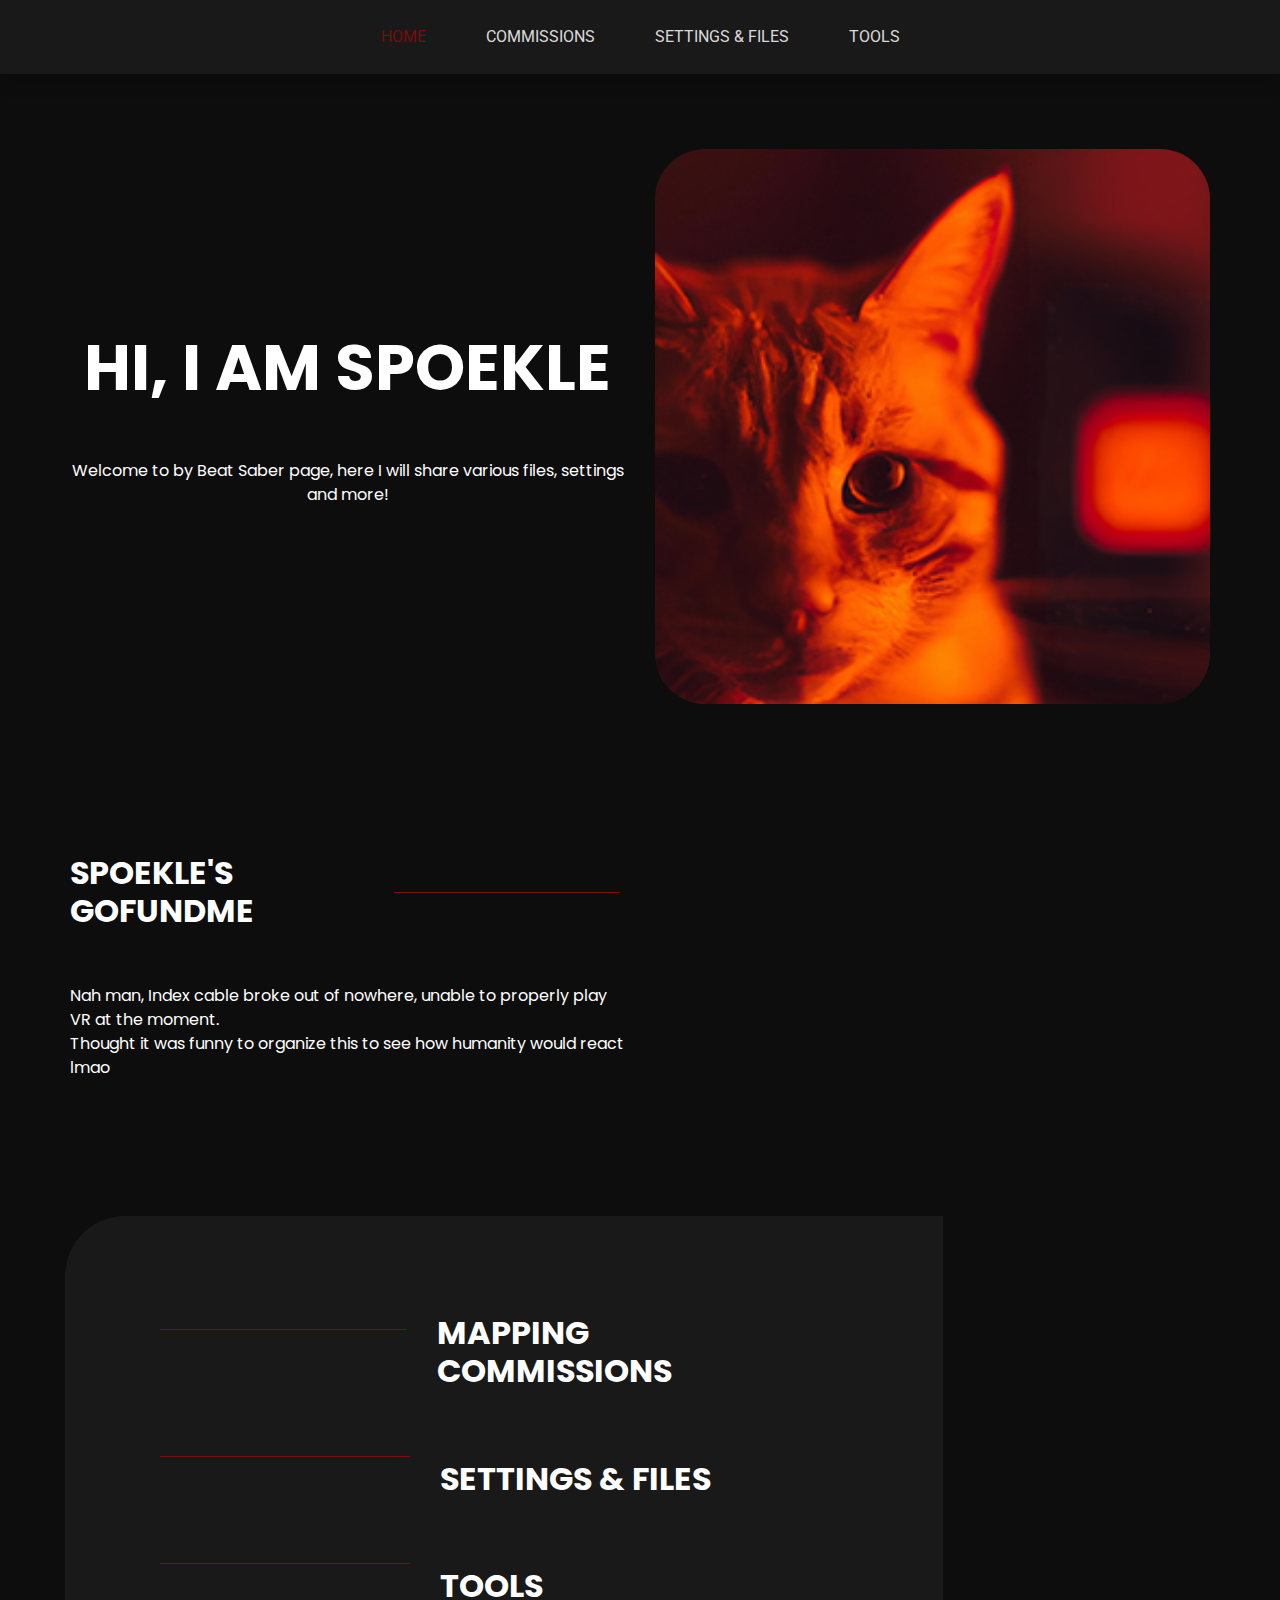
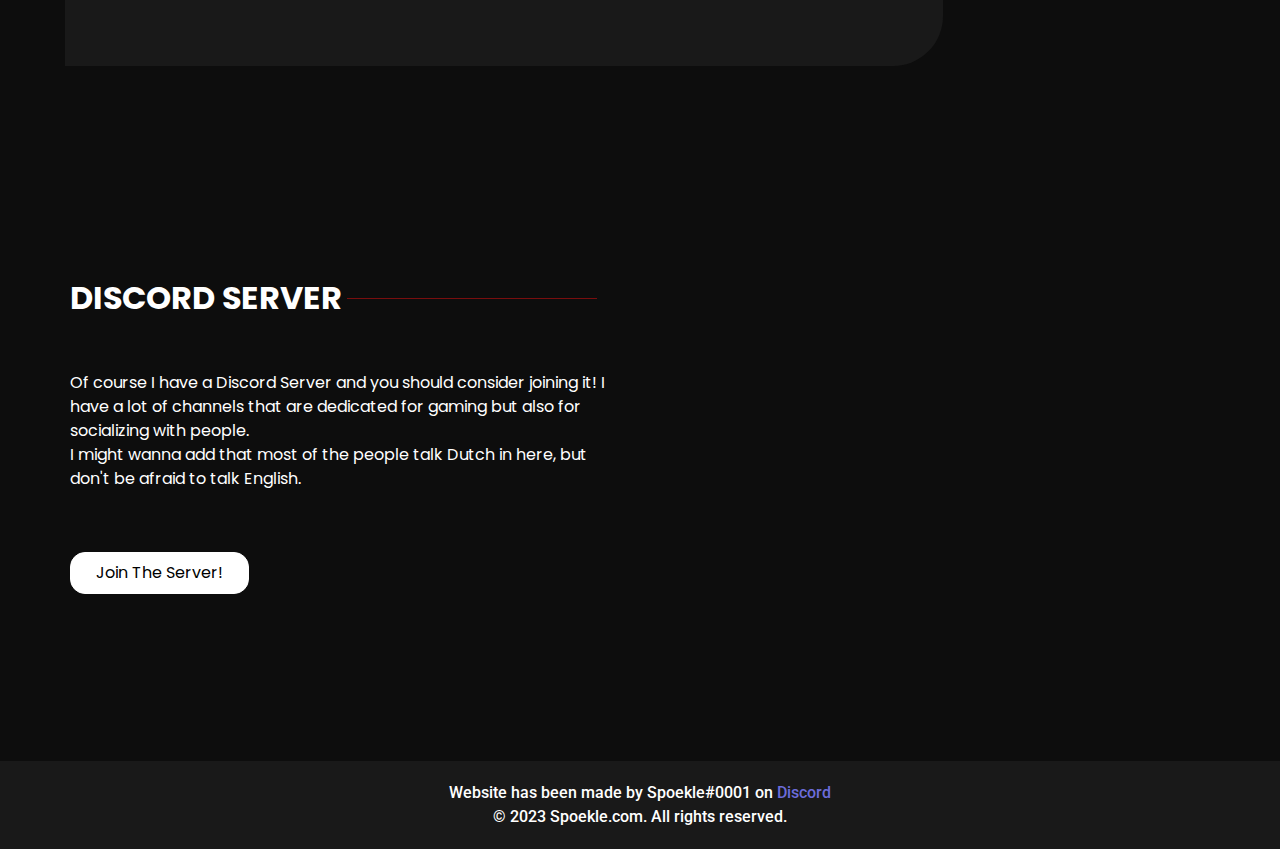
<file: index.html>
<!DOCTYPE html>
<html>
<head>
  <!-- Basic -->
  <meta charset="utf-8" />
  <meta http-equiv="X-UA-Compatible" content="IE=edge" />
  <!-- Mobile Metas -->
  <meta name="viewport" content="width=device-width, initial-scale=1, shrink-to-fit=no" />
  <!-- Site Metas -->
  <meta name="keywords" content="spoekle, spoekle.com, thian, beatsaber, spoeklefest" />
  <meta name="description" content="The official website of Spoekle" />
  <meta name="author" content="Spoekle" />

  <title>Spoekle's BeatSaber Hub</title>
  <link rel="icon" type="image/webp" href="images/spoekle_icon.webp"/>

  <!-- jquery funny -->
  <script src="js/jquery-3.4.1.min.js"></script>

  <!-- bootstrap core -->
  <link rel="stylesheet" type="text/css" href="css/bootstrap.css"/>
  <script type="text/javascript" src="js/bootstrap.js"></script>

  <!-- fonts style -->
  <link href="https://fonts.googleapis.com/css?family=Poppins:400,700|Roboto:400,700&display=swap" rel="stylesheet">
  <!-- styles -->
  <link href="css/style.css" rel="stylesheet" />
  <!-- responsive style -->
  <link href="css/responsive.css" rel="stylesheet" />
  <!-- animations css -->
  <link rel="stylesheet" href="stuff/animate.css/animate.css">
</head>

<body>
    <div class="hero_area shadow" id="sticky_header">
    <!-- header section starts -->
    <header class="header_section animate__animated animate__fadeIn">
      <div class="container-fluid">
        <nav class="navbar navbar-expand-lg custom_nav-container ">
          <button class="navbar-toggler" type="button" data-toggle="collapse" data-target="#navbarSupportedContent"
            aria-controls="navbarSupportedContent" aria-expanded="false" aria-label="Toggle navigation">
            <span class="navbar-toggler-icon"></span>
          </button>
          <div class="collapse navbar-collapse" id="navbarSupportedContent">
            <div class="d-flex mx-auto flex-column flex-lg-row align-items-center">
              <ul class="navbar-nav">
                <li class="nav-item">
                  <a class="nav-link active" href="index.html">Home</a>
                </li>
                <li class="nav-item">
                  <a class="nav-link" href="commissions.html">Commissions</a>
                </li>
                <li class="nav-item">
                  <a class="nav-link" href="settings.html">Settings & Files</a>
                </li>
                <li class="nav-item">
                  <a class="nav-link" href="tools.html">Tools</a>
                </li>
              </ul>
            </div>
          </div>
        </nav>
      </div>
    </header>
    </div>
    <!-- end header section -->

  <!-- about section -->
  <section class="about_section layout_padding">
    <div class="container">
      <div class="row">
        <div class="col-md-6">
          <div class="custom_heading-container animate__animated animate__backInLeft" style="text-align: center; display: flex; justify-content: center; align-items: center;">
            <h2 style="font-size: 4rem;">Hi, I am Spoekle</h2>
          </div>
          <p class="animate__animated animate__fadeIn animate__delay-1s" style="text-align: center; display: flex; justify-content: center; align-items: center;">
            Welcome to by Beat Saber page, here I will share various files, settings and more!
        </div>
        <div class="col-md-6">
          <div class="img-box animate__animated animate__fadeInRight">
            <img src="images/spoekle.webp" alt="" style="border-radius: 50px;">
          </div>
        </div>
      </div>
    </div>
  </section>
  <!-- end about section -->

  <section class="about_section layout_padding">
    <div class="container">
      <div class="row">
        <div class="col-md-6">
          <div class="custom_heading-container">
            <h2>Spoekle's GoFundMe</h2>
            <hr>
          </div>
          <p>
            Nah man, Index cable broke out of nowhere, unable to properly play VR at the moment. <br>
            Thought it was funny to organize this to see how humanity would react lmao
          </p>
        </div>
        <div class="col-md-6">
          <div style="width: 80%; height: 90%;" class="gfm-embed" data-url="https://www.gofundme.com/f/g2y9tz-new-cable-for-spoekles-valve-index/widget/large/">  
          </div>
        </div>
        <script defer src="https://www.gofundme.com/static/js/embed.js"></script>
      </div>
    </div>
  </section>

  <section class="tri_section layout_padding2 animate__animated animate__fadeInLeft">
    <div class="container">
      <div class="row">
        <div class="col-md-9 background_thing">
          <div class="detail-box">
            <div class="custom_heading-container">
              <hr>
              <a href="commissions.html"><h2>Mapping Commissions</h2></a>
            </div>
            <div class="custom_heading-container">
              <hr>
              <a href="settings.html"><h2>Settings & Files</h2></a>
            </div>
            <div class="custom_heading-container">
              <hr>
              <a href="tools.html"><h2>Tools</h2></a>
            </div>
          </div>
        </div>
      </div>
    </div>
  </section>

  <!-- discord section -->
  <section class="about_section layout_padding">
    <div class="container">
      <div class="row">
        <div class="col-md-6">
          <div class="custom_heading-container">
            <h2>Discord Server</h2>
            <hr>
          </div>
          <p>
            Of course I have a Discord Server and you should consider joining it! I have a lot of channels that are dedicated for gaming but also for socializing
            with people. <br> 
            I might wanna add that most of the people talk Dutch in here, but don't be afraid to talk English.
          </p>
          <div class="read-btn layout_padding_top">
            <a href="https://discord.com/invite/Ha9ruZcmhE">
              Join The Server!
            </a>
          </div>
        </div>
        <div class="col-md-6" align="center">
          <iframe src="https://discord.com/widget?id=788531304048230420&theme=dark" width="80%" height="500" allowtransparency="true" frameborder="0" sandbox="allow-popups allow-popups-to-escape-sandbox allow-same-origin allow-scripts" loading="lazy" display:block></iframe>
        </div>
      </div>
    </div>
  </section>

  <section class="container-fluid footer_section">
    <p>
      Website has been made by Spoekle#0001 on
      <a href="https://spoekle.com/discord">Discord</a>
    </p>
    <p>© 2023 Spoekle.com. All rights reserved.</p>
  </section>

</body>
</html>
</file>
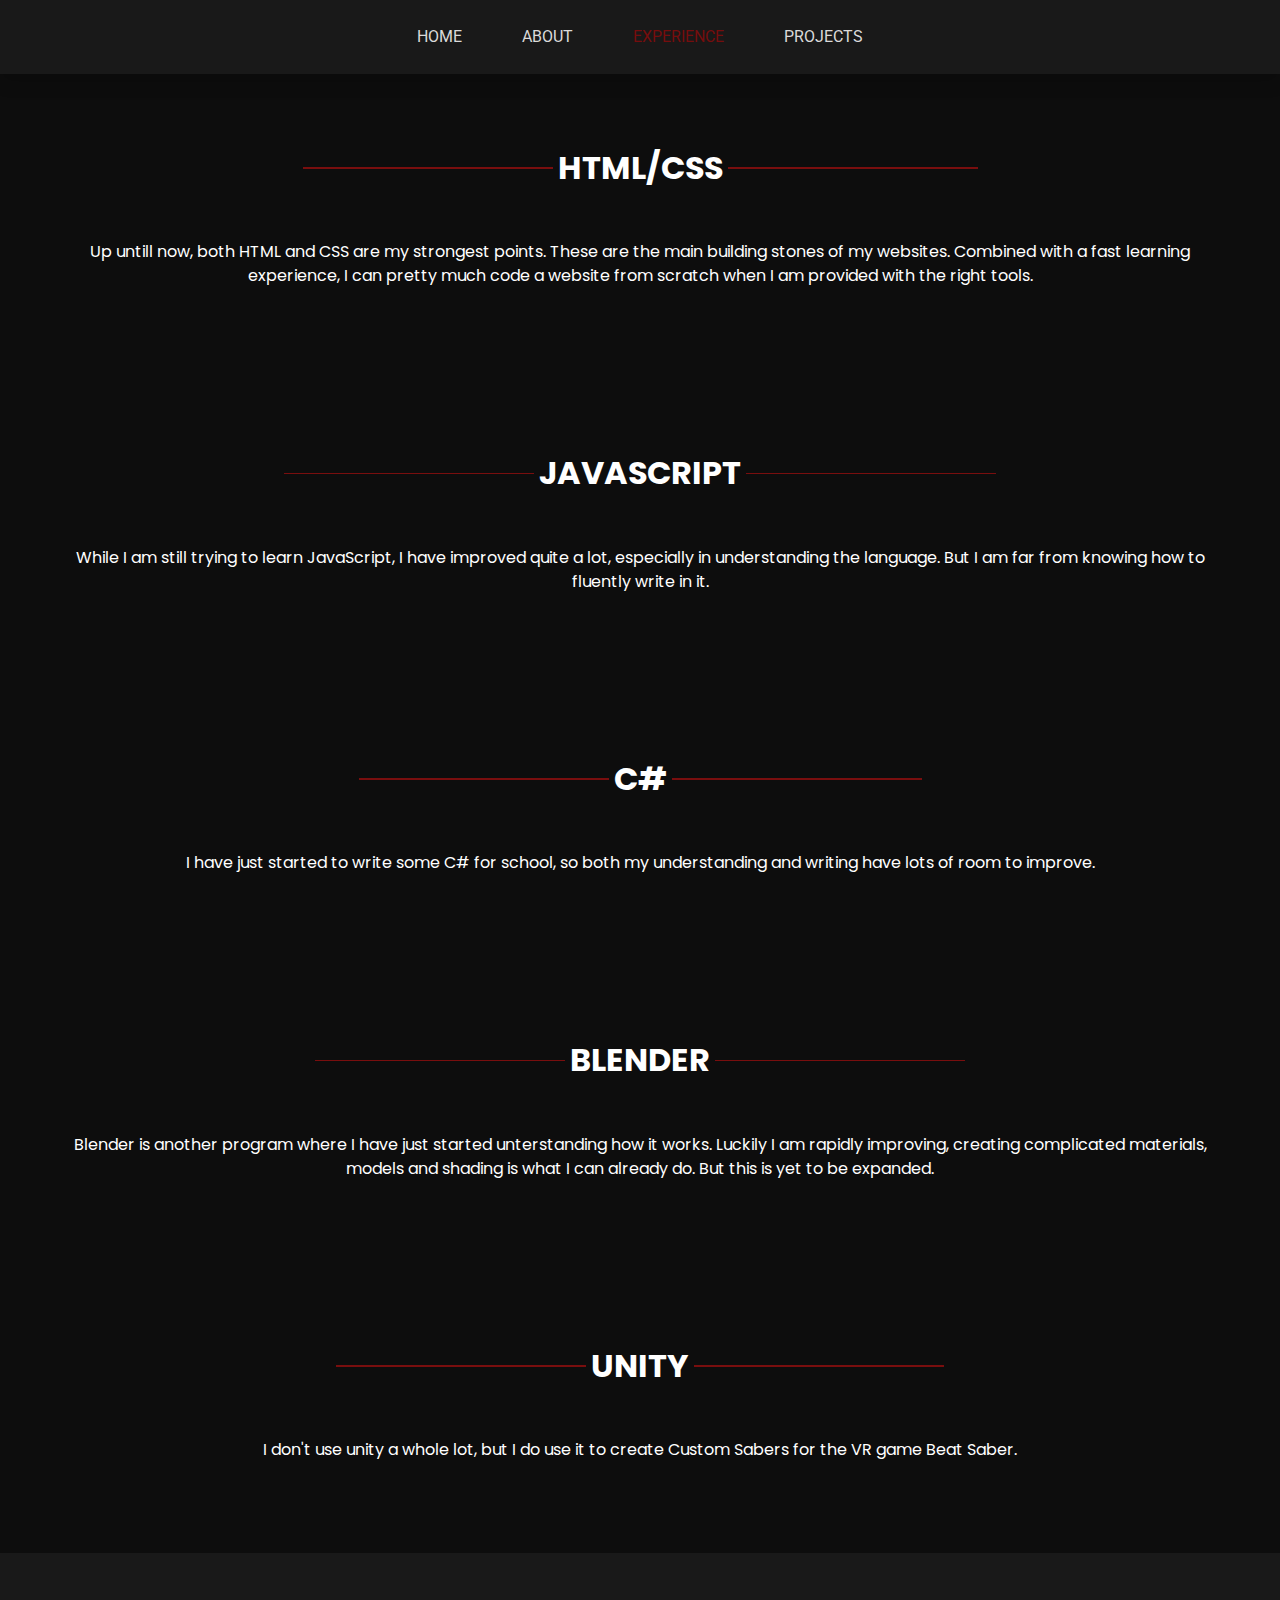
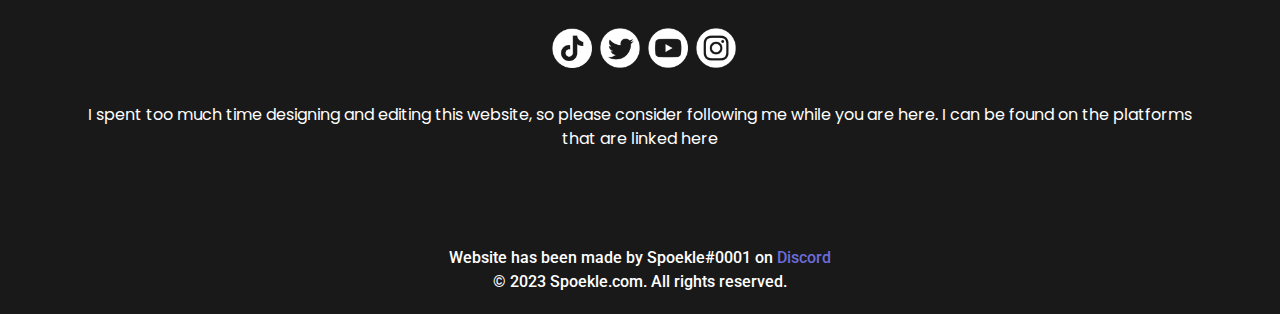
<file: experience.html>
<!DOCTYPE html>
<html>

<head>
  <!-- Basic -->
  <meta charset="utf-8" />
  <meta http-equiv="X-UA-Compatible" content="IE=edge" />
  <!-- Mobile Metas -->
  <meta name="viewport" content="width=device-width, initial-scale=1, shrink-to-fit=no" />
  <!-- Site Metas -->
  <meta name="keywords" content="spoekle, spoekle.com, thian, beatsaber, spoeklefest, spoekle, games" />
  <meta name="description" content="The official website of Spoekle" />
  <meta name="author" content="Spoekle" />

  <title>Spoekle's Dev Page | Experience</title>
  <link rel="icon" type="image/png" href="images/spoekle_icon.webp"/>

  <!-- slider stylesheet -->
  <link rel="stylesheet" type="text/css"
    href="https://cdnjs.cloudflare.com/ajax/libs/OwlCarousel2/2.1.3/assets/owl.carousel.min.css" />

  <!-- bootstrap core css -->
  <link rel="stylesheet" type="text/css" href="css/bootstrap.css" />

  <!-- fonts style -->
  <link href="https://fonts.googleapis.com/css?family=Poppins:400,700|Roboto:400,700&display=swap" rel="stylesheet">
  <!-- Custom styles for this template -->
  <link href="css/style.css" rel="stylesheet" />
  <!-- responsive style -->
  <link href="css/responsive.css" rel="stylesheet" />
  <!-- animations css -->
  <link rel="stylesheet" href="stuff/animate.css/animate.css">
</head>

<body class="sub_page">
  <div class="hero_area shadow" id="sticky_header">
    <!-- header section starts -->
    <header class="header_section">
      <div class="container-fluid">
        <nav class="navbar navbar-expand-lg custom_nav-container ">
          <button class="navbar-toggler" type="button" data-toggle="collapse" data-target="#navbarSupportedContent"
            aria-controls="navbarSupportedContent" aria-expanded="false" aria-label="Toggle navigation">
            <span class="navbar-toggler-icon"></span>
          </button>
          <div class="collapse navbar-collapse" id="navbarSupportedContent">
            <div class="d-flex mx-auto flex-column flex-lg-row align-items-center">
              <ul class="navbar-nav">
                <li class="nav-item">
                  <a class="nav-link" href="index.html">Home</a>
                </li>
                <li class="nav-item">
                  <a class="nav-link" href="about.html">About</a>
                </li>
                <li class="nav-item">
                  <a class="nav-link active" href="experience.html">Experience</a>
                </li>
                <li class="nav-item">
                  <a class="nav-link" href="projects.html">Projects</a>
                </li>
              </ul>
            </div>
          </div>
        </nav>
      </div>
    </header>
    </div>
    <!-- end header section -->

  <section class="about_section layout_padding">
    <div class="container">
      <div class="d-flex flex-column align-items-center">
        <div class="custom_heading-container">
          <hr>
          <h2>html/css</h2>
          <hr>
        </div>
        <div style="align-items: center; text-align: center;">
          <p>
            Up untill now, both HTML and CSS are my strongest points. These are the main building stones of my websites.
            Combined with a fast learning experience, I can pretty much code a website from scratch when I am provided
            with the right tools.
          </p>
        </div>
      </div>
    </div>
  </section>

  <section class="about_section layout_padding">
    <div class="container">
      <div class="d-flex flex-column align-items-center">
        <div class="custom_heading-container">
          <hr>
          <h2>javascript</h2>
          <hr>
        </div>
        <div style="align-items: center; text-align: center;">
          <p>
            While I am still trying to learn JavaScript, I have improved quite a lot, especially in understanding the language.
            But I am far from knowing how to fluently write in it.
          </p>
        </div>
      </div>
    </div>
  </section>

  <section class="about_section layout_padding">
    <div class="container">
      <div class="d-flex flex-column align-items-center">
        <div class="custom_heading-container">
          <hr>
          <h2>C#</h2>
          <hr>
        </div>
        <div style="align-items: center; text-align: center;">
          <p>
            I have just started to write some C# for school, so both my understanding and writing have lots of room to improve.
          </p>
        </div>
      </div>
    </div>
  </section>

  <section class="about_section layout_padding">
    <div class="container">
      <div class="d-flex flex-column align-items-center">
        <div class="custom_heading-container">
          <hr>
          <h2>blender</h2>
          <hr>
        </div>
        <div style="align-items: center; text-align: center;">
          <p>
            Blender is another program where I have just started unterstanding how it works. Luckily I am rapidly improving,
            creating complicated materials, models and shading is what I can already do. But this is yet to be expanded.
          </p>
        </div>
      </div>
    </div>
  </section>


  <section class="about_section layout_padding">
    <div class="container">
      <div class="d-flex flex-column align-items-center">
        <div class="custom_heading-container">
          <hr>
          <h2>unity</h2>
          <hr>
        </div>
        <div style="align-items: center; text-align: center;">
          <p>
            I don't use unity a whole lot, but I do use it to create Custom Sabers for the VR game Beat Saber.
          </p>
        </div>
      </div>
    </div>
  </section>


  <!-- socials section -->
  <section class="socials_section layout_padding">
    <div class="container">
      <div class="socials_icon">
        <div>
          <a href="https://www.tiktok.com/@spoeklewastaken">
            <img src="images/social_icon/tiktok.png" alt="">
          </a>
        </div>
        <div>
          <a href="https://twitter.com/Spoekle">
            <img src="images/social_icon/twitter.png" alt="">
          </a>
        </div>
        <div>
          <a href="https://www.youtube.com/channel/UCAAbZeiuPwsbKqiD8QBubxw">
            <img src="images/social_icon/youtube.png" alt="">
          </a>
        </div>
        <div>
          <a href="https://www.instagram.com/spoekle/">
            <img src="images/social_icon/insta.png" alt="">
          </a>
        </div>
      </div>
      <div>
        <p>
          I spent too much time designing and editing this website, so please consider following me while you are
          here. I can be found on the platforms that are linked here
        </p>
      </div>
    </div>
  </section>

  <!-- end socials_section -->

  <!-- footer section -->
  <section class="container-fluid footer_section">
    <p>
      Website has been made by Spoekle#0001 on
      <a href="https://discord.gg/Ha9ruZcmhE">Discord</a>
    </p>
    <p>© 2023 Spoekle.com. All rights reserved.</p>
  </section>
  <!-- footer section -->

  <script type="text/javascript" src="js/jquery-3.4.1.min.js"></script>
  <script type="text/javascript" src="js/bootstrap.js"></script>
  
</body>
</body>

</html>
</file>
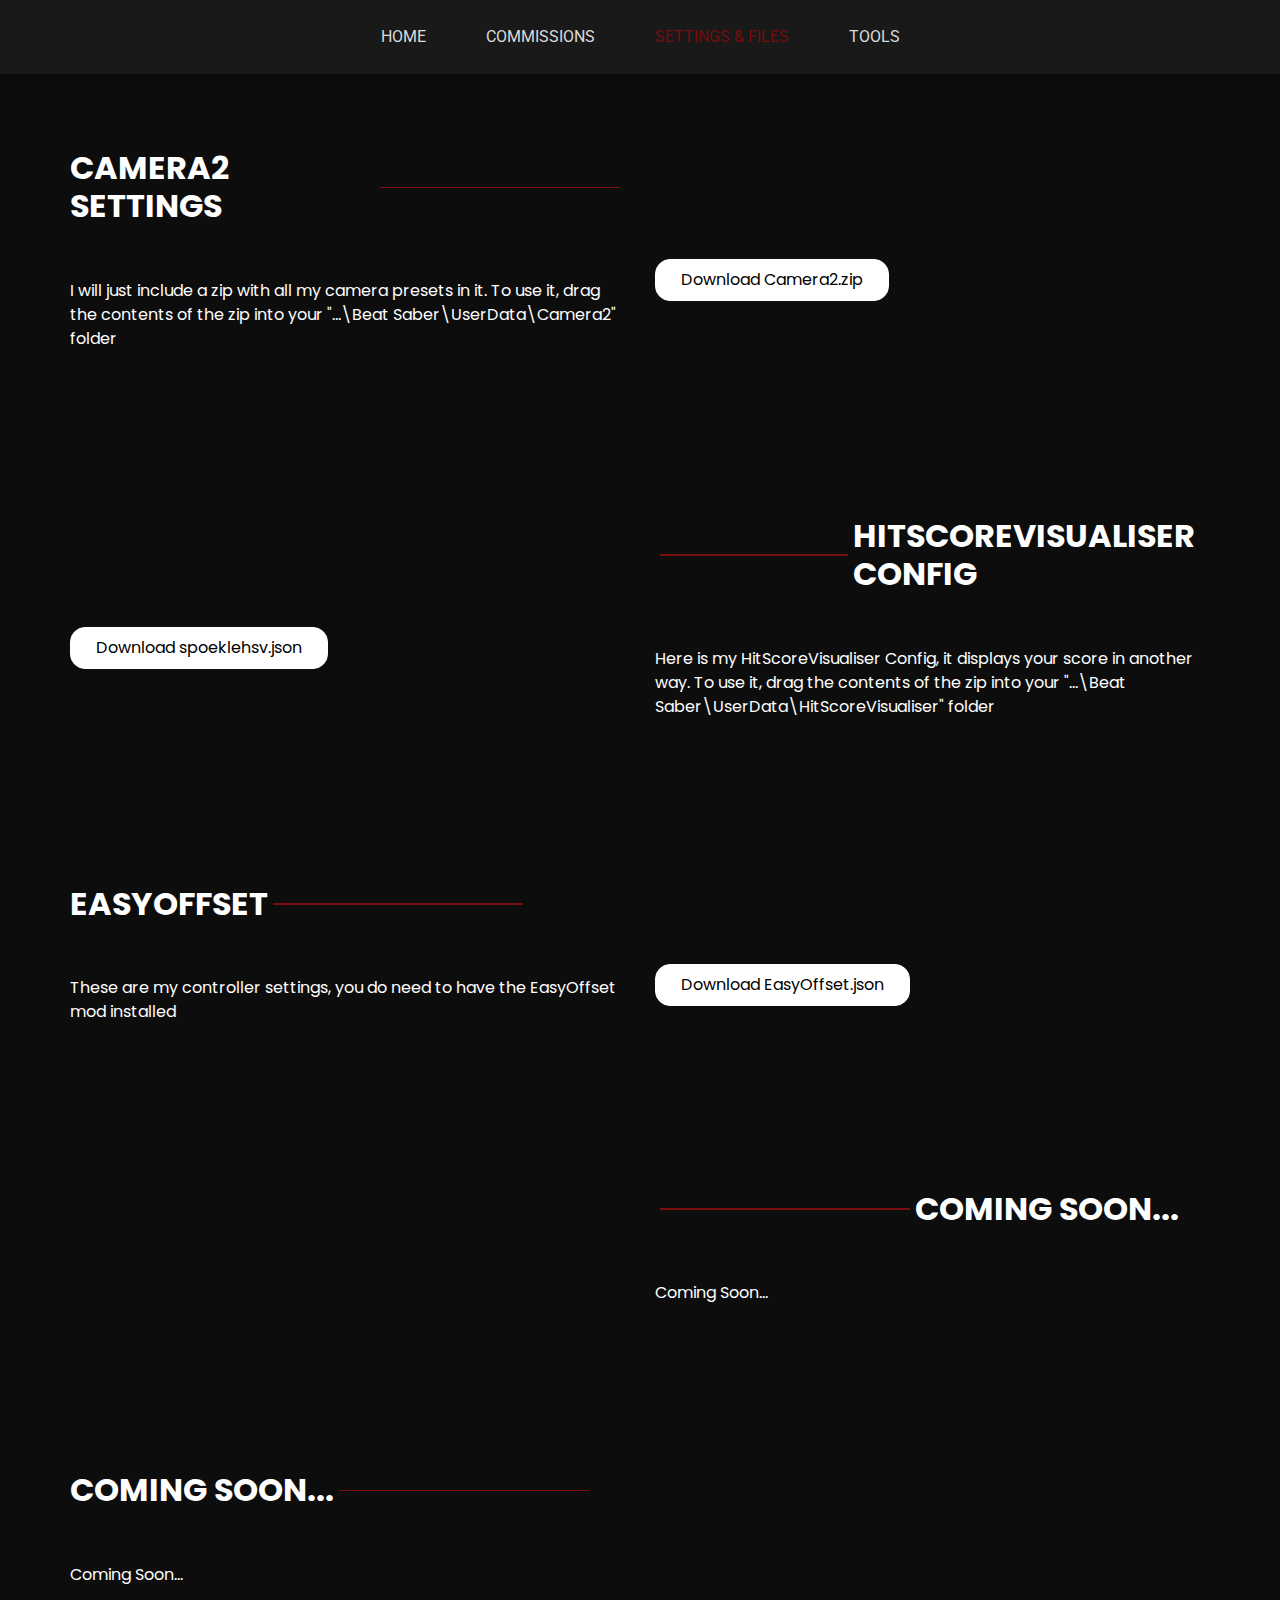
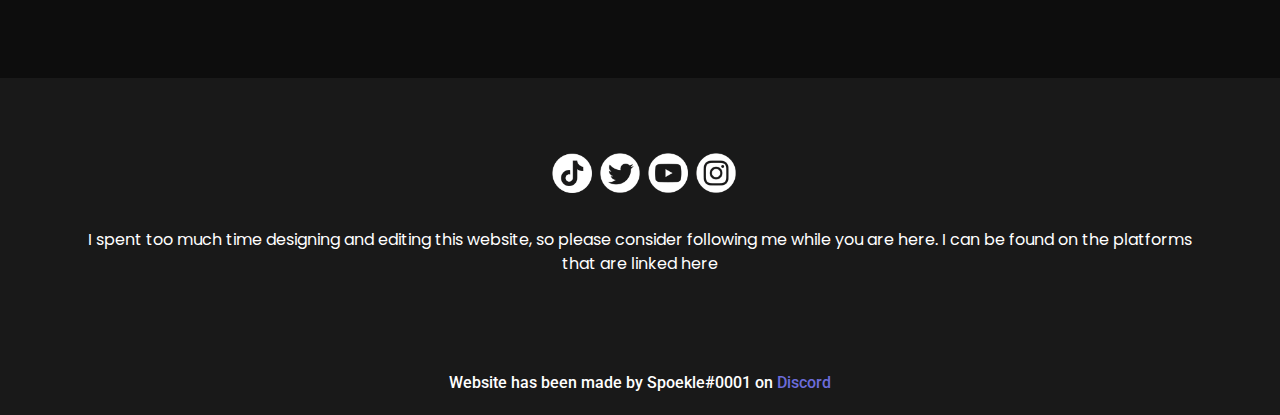
<file: settings.html>
<!DOCTYPE html>
<html>

<head>
  <!-- Basic -->
  <meta charset="UTF-8" />
  <meta http-equiv="X-UA-Compatible" content="IE=edge" />
  <!-- Mobile Metas -->
  <meta name="viewport" content="width=device-width, initial-scale=1, shrink-to-fit=no" />
  <!-- Site Metas -->
  <meta name="keywords" content="spoekle settings, spoekle, spoekle.com, thian, beatsaber, spoeklefest, settings" />
  <meta name="description" content="The official website of Spoekle" />
  <meta name="author" content="Spoekle" />

  <title>Spoekle's BeatSaber Hub | Settings</title>
  <link rel="icon" type="image/png" href="images/spoekle_icon.webp"/>

  <!-- slider stylesheet -->
  <link rel="stylesheet" type="text/css"
    href="https://cdnjs.cloudflare.com/ajax/libs/OwlCarousel2/2.1.3/assets/owl.carousel.min.css">

  <!-- bootstrap core css -->
  <link rel="stylesheet" type="text/css" href="css/bootstrap.css" />

  <!-- fonts style -->
  <link href="https://fonts.googleapis.com/css?family=Poppins:400,700|Roboto:400,700&display=swap" rel="stylesheet" />
  <!-- Custom styles for this template -->
  <link href="css/style.css" rel="stylesheet">
  <!-- responsive style -->
  <link href="css/responsive.css" rel="stylesheet">
  <!-- animations css -->
  <link rel="stylesheet" href="stuff/animate.css/animate.css">
</head>

<body class="sub_page">
  <div class="hero_area shadow" id="sticky_header">
    <!-- header section starts -->
    <header class="header_section">
      <div class="container-fluid">
        <nav class="navbar navbar-expand-lg custom_nav-container ">
          <button class="navbar-toggler" type="button" data-toggle="collapse" data-target="#navbarSupportedContent"
            aria-controls="navbarSupportedContent" aria-expanded="false" aria-label="Toggle navigation">
            <span class="navbar-toggler-icon"></span>
          </button>
          <div class="collapse navbar-collapse" id="navbarSupportedContent">
            <div class="d-flex mx-auto flex-column flex-lg-row align-items-center">
              <ul class="navbar-nav">
                <li class="nav-item">
                  <a class="nav-link" href="index.html">Home</a>
                </li>
                <li class="nav-item">
                  <a class="nav-link" href="commissions.html">Commissions</a>
                </li>
                <li class="nav-item">
                  <a class="nav-link active" href="settings.html">Settings & Files</a>
                </li>
                <li class="nav-item">
                  <a class="nav-link" href="tools.html">Tools</a>
                </li>
              </ul>
            </div>
          </div>
        </nav>
      </div>
    </header>
    </div>
  <!-- end header section -->

  <!-- about section -->
  <section class="about_section layout_padding animate__animated animate__fadeInLeft">
    <div class="container">
      <div class="row">
        <col>
        <div class="col-md-6">
          <div class="d-flex flex-column">
            <div class="custom_heading-container">
              <h2>
              Camera2 Settings
              </h2>
              <hr>
            </div>
              <p>I will just include a zip with all my camera presets in it. To use it, drag the contents of the zip into your "...\Beat Saber\UserData\Camera2" folder
            </p>
          </div>
        </div>
        <div class="col-md-6 ">
          <div class="read-btn">
            <a href="stuff/downloads/Camera2.zip" download>
              Download Camera2.zip
            </a>
          </div>
        </div>
      </div>
    </div>
  </section>

  <section class="about_section layout_padding animate__animated animate__fadeInRight">
    <div class="container">
      <div class="row">
        <div class="col-md-6">
          <div class="read-btn">
            <a href="stuff/downloads/spoeklehsv.json" download>
              Download spoeklehsv.json
            </a>
          </div>
        </div>
        <div class="col-md-6">
          <div class="d-flex flex-column">
            <div class="custom_heading-container">
              <hr>
              <h2>
              HitScoreVisualiser Config
              </h2>
            </div>
              <p>Here is my HitScoreVisualiser Config, it displays your score in another way. To use it, drag the contents of the zip into your "...\Beat Saber\UserData\HitScoreVisualiser" folder
            </p>
          </div>
        </div>
      </div>
    </div>
  </section>

  <section class="about_section layout_padding animate__animated animate__fadeInLeft">
    <div class="container">
      <div class="row">
        <col>
        <div class="col-md-6">
          <div class="d-flex flex-column">
            <div class="custom_heading-container">
              <h2>
              EasyOffset
              </h2>
              <hr>
            </div>
              <p>These are my controller settings, you do need to have the EasyOffset mod installed
            </p>
          </div>
        </div>
        <div class="col-md-6 ">
          <div class="read-btn">
            <a href="stuff/downloads/EasyOffset.json" download>
              Download EasyOffset.json
            </a>
          </div>
        </div>
      </div>
    </div>
  </section>

  <section class="about_section layout_padding animate__animated animate__fadeInRight">
    <div class="container">
      <div class="row">
        <div class="col-md-6">
          <!--<div class="read-btn">
            <a href="stuff/downloads/spoeklehsv.json" download>
              ...
            </a>
          </div>-->
        </div>
        <div class="col-md-6">
          <div class="d-flex flex-column">
            <div class="custom_heading-container">
              <hr>
              <h2>
              Coming Soon...
              </h2>
            </div>
              <p>Coming Soon...
            </p>
          </div>
        </div>
      </div>
    </div>
  </section>

  <section class="about_section layout_padding animate__animated animate__fadeInLeft">
    <div class="container">
      <div class="row">
        <col>
        <div class="col-md-6">
          <div class="d-flex flex-column">
            <div class="custom_heading-container">
              <h2>
              Coming Soon...
              </h2>
              <hr>
            </div>
              <p>Coming Soon...
            </p>
          </div>
        </div>
        <div class="col-md-6 align-items-end">
          <!--<div class="read-btn">
            <a href="404.html" download>
              ...
            </a>
          </div>
        </div>-->
      </div>
    </div>
  </section>
    <!-- end about section -->

  <!-- socials section -->
  <section class="socials_section layout_padding">
    <div class="container">
      <div class="socials_icon">
        <div>
          <a href="https://www.tiktok.com/@spoeklewastaken">
            <img src="images/social_icon/tiktok.png" alt="">
          </a>
        </div>
        <div>
          <a href="https://twitter.com/Spoekle">
            <img src="images/social_icon/twitter.png" alt="">
          </a>
        </div>
        <div>
          <a href="https://www.youtube.com/channel/UCAAbZeiuPwsbKqiD8QBubxw">
            <img src="images/social_icon/youtube.png" alt="">
          </a>
        </div>
        <div>
          <a href="https://www.instagram.com/spoekle/">
            <img src="images/social_icon/insta.png" alt="">
          </a>
        </div>
      </div>
      <div>
        <p>
          I spent too much time designing and editing this website, so please consider following me while you are
          here. I can be found on the platforms that are linked here
        </p>
      </div>
    </div>
  </section>
  <!-- end socials_section -->

  <!-- footer section -->
  <section class="container-fluid footer_section">
    <p>
      Website has been made by Spoekle#0001 on
      <a href="https://discord.gg/Ha9ruZcmhE">Discord</a>
    </p>
  </section>
  <!-- footer section -->

  <script type="text/javascript" src="js/jquery-3.4.1.min.js"></script>
  <script type="text/javascript" src="js/bootstrap.js"></script>

</body>
</body>

</html>
</file>
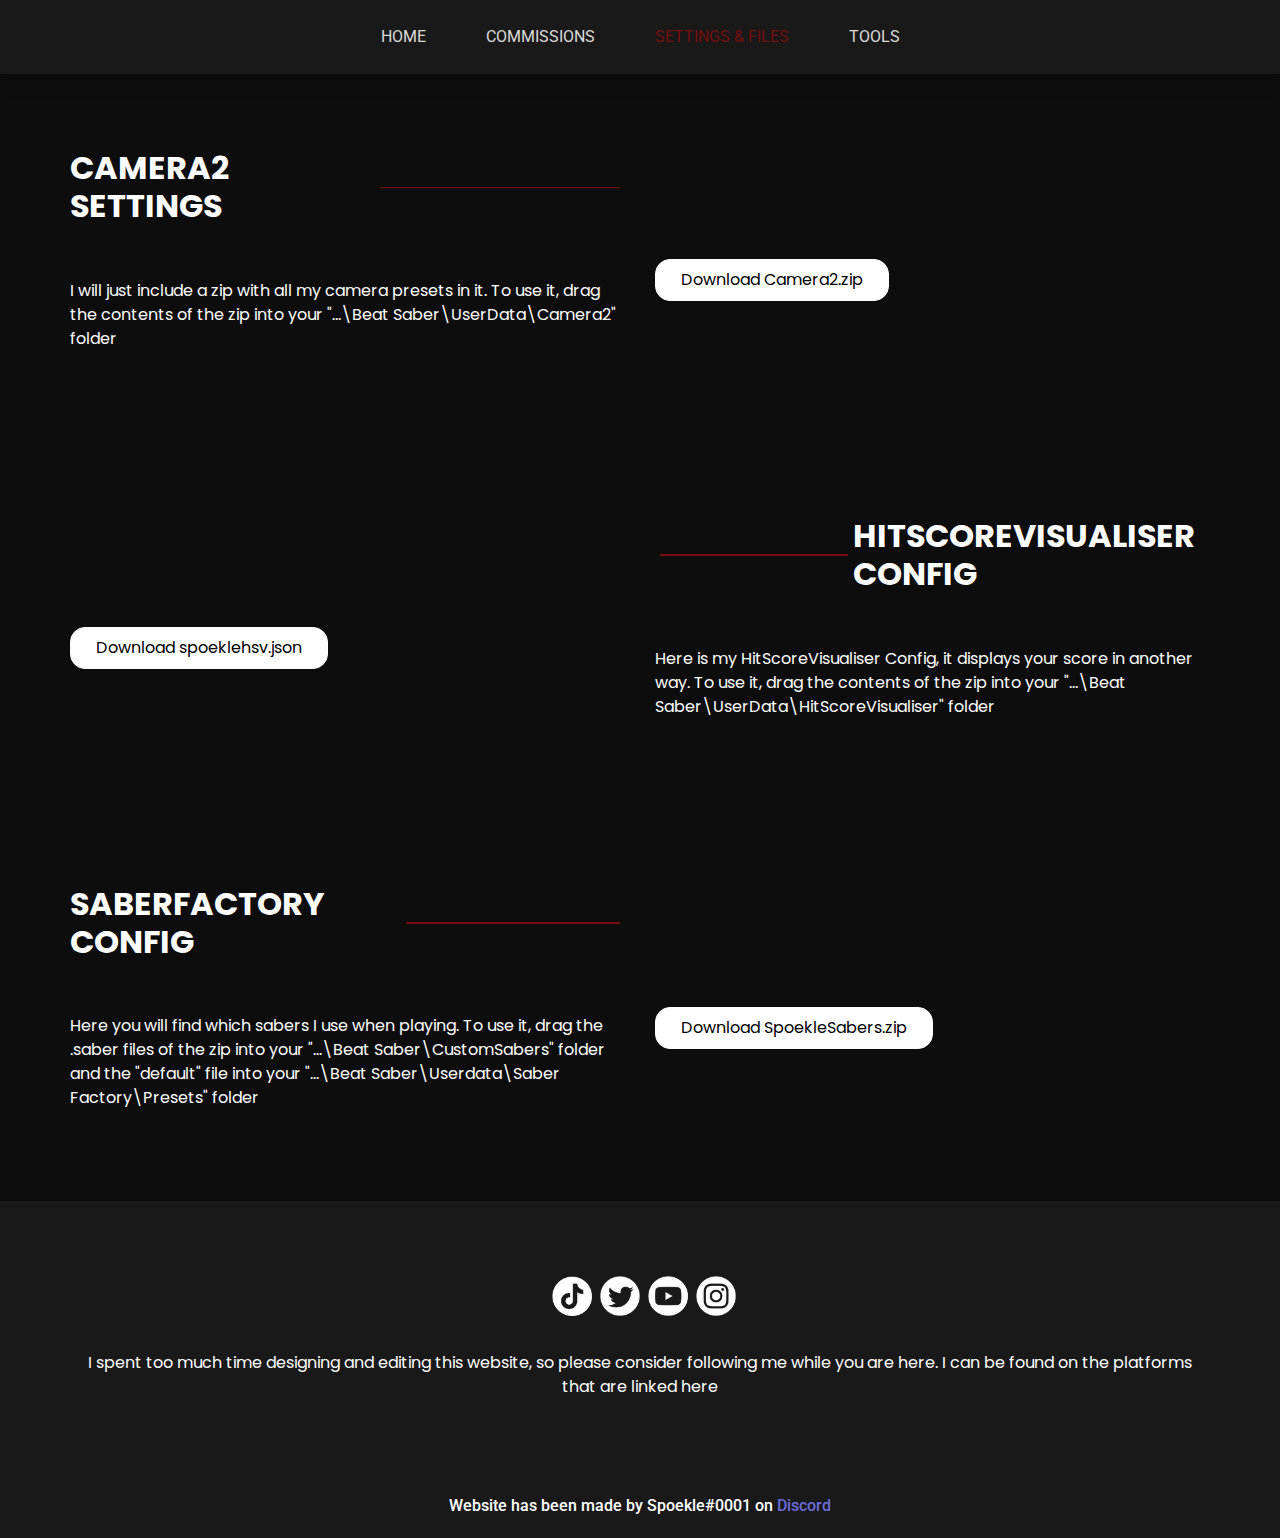
<file: settingsNew.html>
<!DOCTYPE html>
<html>

<head>
  <!-- Basic -->
  <meta charset="UTF-8" />
  <meta http-equiv="X-UA-Compatible" content="IE=edge" />
  <!-- Mobile Metas -->
  <meta name="viewport" content="width=device-width, initial-scale=1, shrink-to-fit=no" />
  <!-- Site Metas -->
  <meta name="keywords" content="spoekle settings, spoekle, spoekle.com, thian, beatsaber, spoeklefest, settings" />
  <meta name="description" content="The official website of Spoekle" />
  <meta name="author" content="Spoekle" />

  <title>Spoekle's BeatSaber Hub | Settings</title>
  <link rel="icon" type="image/png" href="images/spoekle_icon.webp"/>

  <!-- slider stylesheet -->
  <link rel="stylesheet" type="text/css"
    href="https://cdnjs.cloudflare.com/ajax/libs/OwlCarousel2/2.1.3/assets/owl.carousel.min.css">

  <!-- bootstrap core css -->
  <link rel="stylesheet" type="text/css" href="css/bootstrap.css" />

  <!-- fonts style -->
  <link href="https://fonts.googleapis.com/css?family=Poppins:400,700|Roboto:400,700&display=swap" rel="stylesheet" />
  <!-- Custom styles for this template -->
  <link href="css/style.css" rel="stylesheet">
  <!-- responsive style -->
  <link href="css/responsive.css" rel="stylesheet">
  <!-- animations css -->
  <link rel="stylesheet" href="stuff/animate.css/animate.css">
</head>

<body class="sub_page">
  <div class="hero_area shadow" id="sticky_header">
    <!-- header section starts -->
    <header class="header_section">
      <div class="container-fluid">
        <nav class="navbar navbar-expand-lg custom_nav-container ">
          <button class="navbar-toggler" type="button" data-toggle="collapse" data-target="#navbarSupportedContent"
            aria-controls="navbarSupportedContent" aria-expanded="false" aria-label="Toggle navigation">
            <span class="navbar-toggler-icon"></span>
          </button>
          <div class="collapse navbar-collapse" id="navbarSupportedContent">
            <div class="d-flex mx-auto flex-column flex-lg-row align-items-center">
              <ul class="navbar-nav">
                <li class="nav-item">
                  <a class="nav-link" href="index.html">Home</a>
                </li>
                <li class="nav-item">
                  <a class="nav-link" href="commissions.html">Commissions</a>
                </li>
                <li class="nav-item">
                  <a class="nav-link active" href="settings.html">Settings & Files</a>
                </li>
                <li class="nav-item">
                  <a class="nav-link" href="tools.html">Tools</a>
                </li>
              </ul>
            </div>
          </div>
        </nav>
      </div>
    </header>
    </div>
  <!-- end header section -->

  <!-- about section -->
  <section class="about_section layout_padding animate__animated animate__fadeInLeft">
    <div class="container">
      <div class="row">
        <col>
        <div class="col-md-6">
          <div class="d-flex flex-column">
            <div class="custom_heading-container">
              <h2>
              Camera2 Settings
              </h2>
              <hr>
            </div>
              <p>I will just include a zip with all my camera presets in it. To use it, drag the contents of the zip into your "...\Beat Saber\UserData\Camera2" folder
            </p>
          </div>
        </div>
        <div class="col-md-6 ">
          <div class="read-btn">
            <a href="download/Camera2.zip" download>
              Download Camera2.zip
            </a>
          </div>
        </div>
      </div>
    </div>
  </section>

  <section class="about_section layout_padding animate__animated animate__fadeInRight">
    <div class="container">
      <div class="row">
        <div class="col-md-6">
          <div class="read-btn">
            <a href="download/spoeklehsv.json" download>
              Download spoeklehsv.json
            </a>
          </div>
        </div>
        <div class="col-md-6">
          <div class="d-flex flex-column">
            <div class="custom_heading-container">
              <hr>
              <h2>
              HitScoreVisualiser Config
              </h2>
            </div>
              <p>Here is my HitScoreVisualiser Config, it displays your score in another way. To use it, drag the contents of the zip into your "...\Beat Saber\UserData\HitScoreVisualiser" folder
            </p>
          </div>
        </div>
      </div>
    </div>
  </section>

  <section class="about_section layout_padding animate__animated animate__fadeInLeft">
    <div class="container">
      <div class="row">
        <col>
        <div class="col-md-6">
          <div class="d-flex flex-column">
            <div class="custom_heading-container">
              <h2>
              SaberFactory Config
              </h2>
              <hr>
            </div>
              <p>Here you will find which sabers I use when playing. To use it, drag the .saber files of the zip into your "...\Beat Saber\CustomSabers" folder and the "default" file into your
                "...\Beat Saber\Userdata\Saber Factory\Presets" folder
            </p>
          </div>
        </div>
        <div class="col-md-6 align-items-end">
          <div class="read-btn">
            <a href="download/SpoekleSabers.zip" download>
              Download SpoekleSabers.zip
            </a>
          </div>
        </div>
      </div>
    </div>
  </section>
    <!-- end about section -->

  <!-- socials section -->
  <section class="socials_section layout_padding">
    <div class="container">
      <div class="socials_icon">
        <div>
          <a href="https://www.tiktok.com/@spoeklewastaken">
            <img src="images/social_icon/tiktok.png" alt="">
          </a>
        </div>
        <div>
          <a href="https://twitter.com/Spoekle">
            <img src="images/social_icon/twitter.png" alt="">
          </a>
        </div>
        <div>
          <a href="https://www.youtube.com/channel/UCAAbZeiuPwsbKqiD8QBubxw">
            <img src="images/social_icon/youtube.png" alt="">
          </a>
        </div>
        <div>
          <a href="https://www.instagram.com/spoekle/">
            <img src="images/social_icon/insta.png" alt="">
          </a>
        </div>
      </div>
      <div>
        <p>
          I spent too much time designing and editing this website, so please consider following me while you are
          here. I can be found on the platforms that are linked here
        </p>
      </div>
    </div>
  </section>
  <!-- end socials_section -->

  <!-- footer section -->
  <section class="container-fluid footer_section">
    <p>
      Website has been made by Spoekle#0001 on
      <a href="https://discord.gg/Ha9ruZcmhE">Discord</a>
    </p>
  </section>
  <!-- footer section -->

  <script type="text/javascript" src="js/jquery-3.4.1.min.js"></script>
  <script type="text/javascript" src="js/bootstrap.js"></script>

</body>
</body>

</html>
</file>
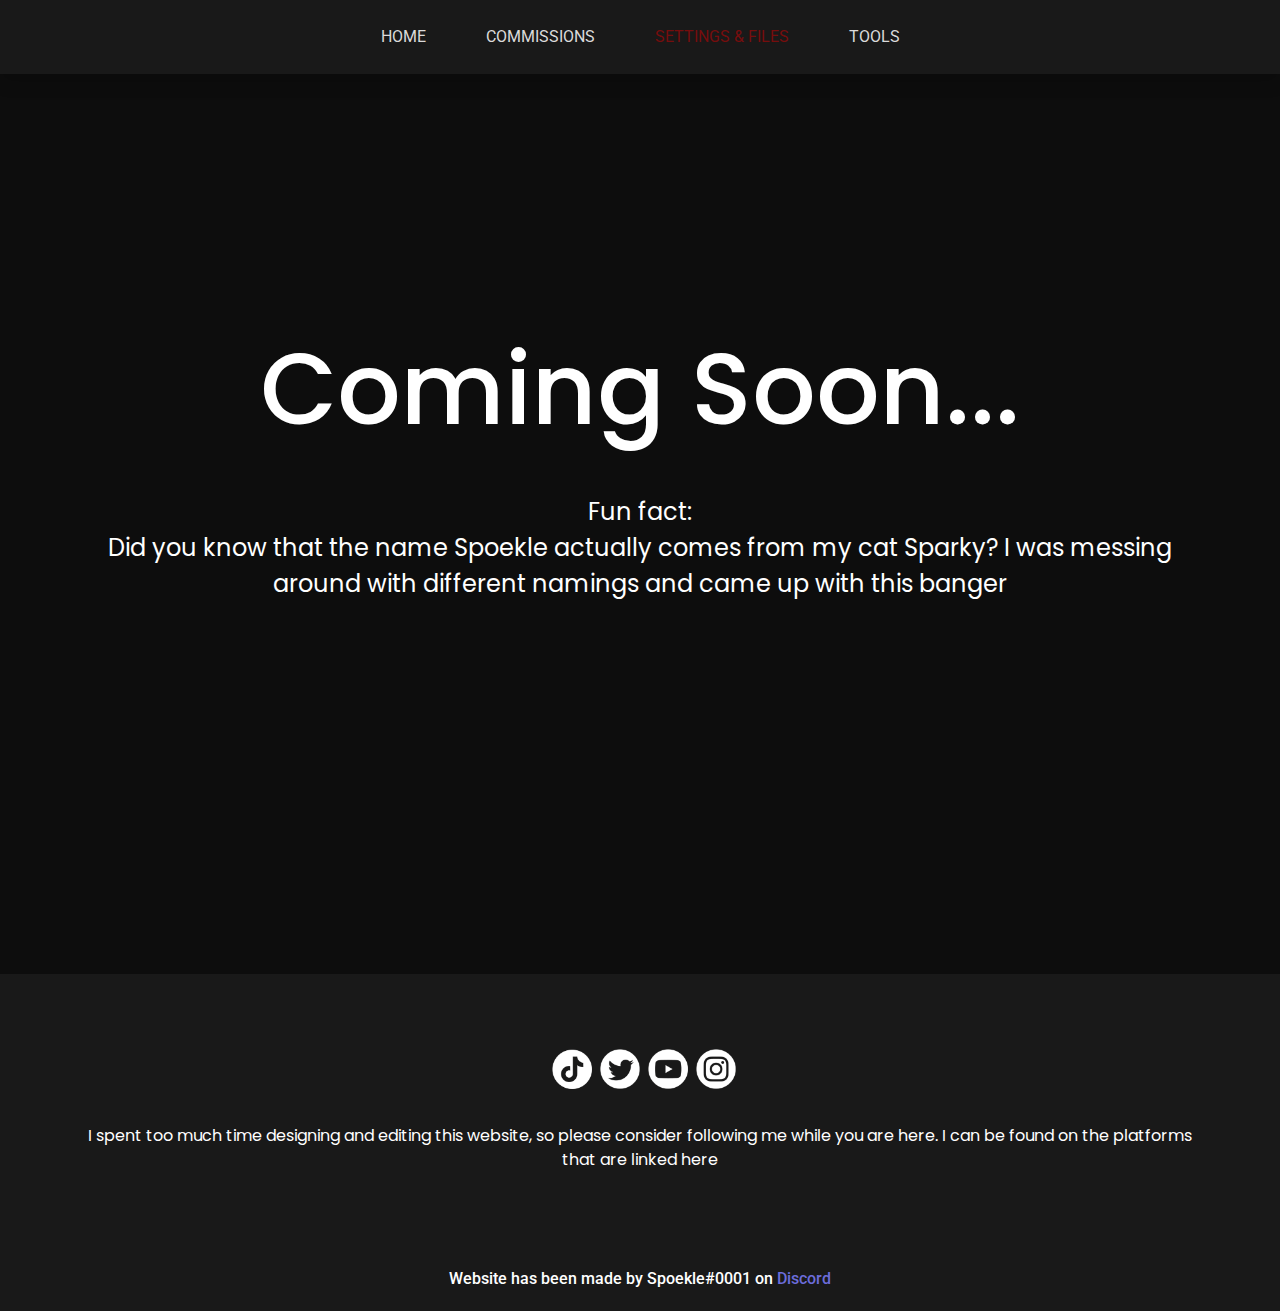
<file: settingsOld.html>
<!DOCTYPE html>
<html>

<head>
  <!-- Basic -->
  <meta charset="UTF-8" />
  <meta http-equiv="X-UA-Compatible" content="IE=edge" />
  <!-- Mobile Metas -->
  <meta name="viewport" content="width=device-width, initial-scale=1, shrink-to-fit=no" />
  <!-- Site Metas -->
  <meta name="keywords" content="spoekle settings, spoekle, spoekle.com, thian, beatsaber, spoeklefest, settings" />
  <meta name="description" content="The official website of Spoekle" />
  <meta name="author" content="Spoekle" />

  <title>Spoekle's BeatSaber Hub | Settings</title>
  <link rel="icon" type="image/png" href="images/spoekle_icon.webp"/>

  <!-- slider stylesheet -->
  <link rel="stylesheet" type="text/css"
    href="https://cdnjs.cloudflare.com/ajax/libs/OwlCarousel2/2.1.3/assets/owl.carousel.min.css">

  <!-- bootstrap core css -->
  <link rel="stylesheet" type="text/css" href="css/bootstrap.css" />

  <!-- fonts style -->
  <link href="https://fonts.googleapis.com/css?family=Poppins:400,700|Roboto:400,700&display=swap" rel="stylesheet" />
  <!-- Custom styles for this template -->
  <link href="css/style.css" rel="stylesheet">
  <!-- responsive style -->
  <link href="css/responsive.css" rel="stylesheet">
  <!-- animations css -->
  <link rel="stylesheet" href="stuff/animate.css/animate.css">
</head>

<body class="sub_page">
  <div class="hero_area shadow" id="sticky_header">
    <!-- header section starts -->
    <header class="header_section">
      <div class="container-fluid">
        <nav class="navbar navbar-expand-lg custom_nav-container ">
          <button class="navbar-toggler" type="button" data-toggle="collapse" data-target="#navbarSupportedContent"
            aria-controls="navbarSupportedContent" aria-expanded="false" aria-label="Toggle navigation">
            <span class="navbar-toggler-icon"></span>
          </button>
          <div class="collapse navbar-collapse" id="navbarSupportedContent">
            <div class="d-flex mx-auto flex-column flex-lg-row align-items-center">
              <ul class="navbar-nav">
                <li class="nav-item">
                  <a class="nav-link" href="index.html">Home</a>
                </li>
                <li class="nav-item">
                  <a class="nav-link" href="commissions.html">Commissions</a>
                </li>
                <li class="nav-item">
                  <a class="nav-link active" href="settings.html">Settings & Files</a>
                </li>
                <li class="nav-item">
                  <a class="nav-link" href="tools.html">Tools</a>
                </li>
              </ul>
            </div>
          </div>
        </nav>
      </div>
    </header>
    </div>
  <!-- end header section -->

  <section class="placeholder_section layout_padding" style="text-align: center;">
    <div class="container" style="text-align: center;">
      <h1>
      Coming Soon...
      </h1>
      <p class="animate__animated animate__fadeIn animate__delay-300ms">Fun fact:<br>
        <span id="funFacts"></span>
      </p>
    </div>
  </section>

  <!-- socials section -->
  <section class="socials_section layout_padding">
    <div class="container">
      <div class="socials_icon">
        <div>
          <a href="https://www.tiktok.com/@spoeklewastaken">
            <img src="images/social_icon/tiktok.png" alt="">
          </a>
        </div>
        <div>
          <a href="https://twitter.com/Spoekle">
            <img src="images/social_icon/twitter.png" alt="">
          </a>
        </div>
        <div>
          <a href="https://www.youtube.com/channel/UCAAbZeiuPwsbKqiD8QBubxw">
            <img src="images/social_icon/youtube.png" alt="">
          </a>
        </div>
        <div>
          <a href="https://www.instagram.com/spoekle/">
            <img src="images/social_icon/insta.png" alt="">
          </a>
        </div>
      </div>
      <div>
        <p>
          I spent too much time designing and editing this website, so please consider following me while you are
          here. I can be found on the platforms that are linked here
        </p>
      </div>
    </div>
  </section>
  <!-- end socials_section -->

  <!-- footer section -->
  <section class="container-fluid footer_section">
    <p>
      Website has been made by Spoekle#0001 on
      <a href="https://discord.gg/Ha9ruZcmhE">Discord</a>
    </p>
  </section>
  <!-- footer section -->

  <script type="text/javascript" src="js/jquery-3.4.1.min.js"></script>
  <script type="text/javascript" src="js/bootstrap.js"></script>
  <script type="text/javascript" src="js/funfacts.js"></script>

</body>
</body>

</html>
</file>
<file: css/style.css>
html {
  scroll-behavior: smooth;
}

body {
  font-family: "Roboto", sans-serif;
  color: #ffffff;
  background: rgb(13, 13, 13);
  margin: 0;
			padding: 0;
			min-height: 100vh;
			display: flex;
			flex-direction: column;
}

iframe {
  display:block;
}

.iframe_padding {
  padding-left: 10px;
  padding-right: 10px;
}

.video_section .iframe {
  display:block;
  padding-left: 10px;
  padding-right: 10px;
  padding-top: 10px;
  padding-bottom: 10px;
}

.layout_padding {
  padding: 75px 0;
}

.layout_padding2 {
  padding: 45px 0;
}

.layout_padding2-top {
  padding-top: 45px;
}

.layout_padding2-bottom {
  padding-bottom: 45px;
}

.layout_padding-top {
  padding-top: 75px;
}

.layout_padding-bottom {
  padding-bottom: 75px;
}

.custom_heading-container {
  display: -webkit-box;
  display: -ms-flexbox;
  display: flex;
  -webkit-box-align: center;
      -ms-flex-align: center;
          align-items: center;
}

.custom_heading-container h2 {
  text-transform: uppercase;
  font-weight: bold;
}

.custom_heading-container h6 {
  text-transform: uppercase;
  font-weight: bold;
}

.custom_heading-container hr {
  width: 250px;
  border: none;
  height: 1.5px;
  background-color: #790e0e;
  margin: 0 5px 0.5rem 5px;
  transition: 0.5s;
}

/* navbar toggle thing*/
.header_section .container-fluid p {
  color: rgb(255, 255, 255);
}

.navigation {
  display: flex;
  justify-content: center;
}

ul .navbar-nav .nav-link a {
  margin: 10px 30px;
  position: relative;
  color: white;
  font-family: "Oswald", sans-serif;
  font-size: 20px;
  text-transform: uppercase;
  text-decoration: none;
}

ul .navbar-nav .nav-link a:before {
  position: absolute;
  bottom: -2px;
  content: "";
  width: 100%;
  height: 3px;
  background: rgb(226, 226, 226);
  transform: translateX(-100%);
  opacity: 0;
}

ul .navbar-nav .nav-link a:hover {
  opacity: 1;
  transition: 0.5s transform ease, 0.8s opacity ease;
  translate: 20px;
}

.custom_nav-container.navbar-expand-lg .navbar-nav .nav-link.active {
  color: #760d0d;
  transition: 0.3s;
}

.custom_nav-container.navbar-expand-lg .navbar-nav .nav-link.active:hover {
  color: #ffffff;
  transition: 0.3s;
}

ul .active:hover:before {
  opacity: 0;
}
/*end nvabar thing*/

/*header section*/
.hero_area.shadow {
  -webkit-box-shadow: 5px 3px 5px rgba(0, 0, 0, 0.3);
-moz-box-shadow: 5px 3px 5px rgba(0, 0, 0, 0.3);
box-shadow: 5px 3px 5px rgba(0, 0, 0, 0.3);
z-index: 8;
}

.hero_area {
  position: sticky;
  top: 0;
  z-index: 9;
}

.sub_page .hero_area {
  height: auto;
}

.hero_area.sub_pages {
  height: auto;
}

.header_section {
  background-color: #191919;
  padding: 10px 0px 10px 0px;
  transition: 0.4s;
}

.header_section .container-fluid {
  padding-right: 25px;
  padding-left: 25px;
}

.header_section .nav_container {
  margin: 10px;
}

.custom_nav-container.navbar-expand-lg .navbar-nav .nav-link {
  padding: 5px 10px;
  color: #dbdada;
  text-align: left;
  text-transform: uppercase;
}

.custom_nav-container.navbar-expand-lg .navbar-nav .nav-link:hover {
  color: #ffffff;
}

a,
a:hover,
a:focus {
  text-decoration: none;
}

a:hover,
a:focus {
  color: initial;
}

.btn,
.btn:focus {
  outline: none !important;
  -webkit-box-shadow: none;
          box-shadow: none;
}

.custom_nav-container {
  z-index: 99999;
  padding: 5px 0;
}

.custom_nav-container .navbar-toggler {
  outline: none;
}

.custom_nav-container .navbar-toggler .navbar-toggler-icon {
  background-image: url(../images/menu.png);
  background-size: 40px;
}

/*end header section*/

/*about section stuff css wee*/

.about_section {
  font-family: "Poppins", sans-serif;
}

.about_section .row {
  -webkit-box-align: center;
      -ms-flex-align: center;
          align-items: center;
}

.about_section a {
  display: inline-block;
  padding: 8px 25px;
  background-color: #ffffff;
  border: 1px solid #ffffff;
  color: #000000;
  border-radius: 15px;
  margin-top: 45px;
  transition: 0.3s;
}

.about_section a:hover {
  background-color: transparent;
  color: #ffffff;
  transition: 0.3s;
}

.about_section p {
  margin-top: 45px;
}

.about_section .img-box img {
  width: 100%;
}

.about_section h6 {
  text-transform: uppercase;
  color: #bdbbbb;
  font-weight: bold;
  margin: 0;
}

/* end about section stuff css wee*/

.tri_section {
  font-family: "Poppins", sans-serif;
}

.tri_section .row {
  -webkit-box-align: center;
      -ms-flex-align: center;
          align-items: center;
}

.tri_section a {
  display: inline-block;
  padding: 8px 25px;
  color: #ffffff;
  border-radius: 15px;
  margin-top: 45px;
  transition: 0.3s;
}

.tri_section a:hover {
  color: #760d0d;
  transition: 0.3s;
  translate: 20px ;
}

.tri_section .img-box img {
  width: 100%;
}

.tri_section h6 {
  text-transform: uppercase;
  color: #bdbbbb;
  font-weight: bold;
  margin: 0;
}

.background_thing {
  background-color: #191919;
  border-top-left-radius: 60px;
  border-bottom-right-radius: 50px;
  margin-left: 10px;
  margin-right: 10px;
  padding-top: 45px;
  padding-bottom: 45px;
  padding-left: 90px;
  padding-right: 90px;
}

.more_section h2,
.more_section p,
.more_section a {
  font-family: "Poppins", sans-serif;
}

.more_section .box {
  margin-top: 45px;
}

.more_section .box img {
  width: 100%;
}

.more_section .box .action-box {
  display: -webkit-box;
  display: -ms-flexbox;
  display: flex;
  -webkit-box-pack: end;
      -ms-flex-pack: end;
          justify-content: flex-end;
  padding: 10px 0;
}

.more_section .box .detail-box h4 {
  text-transform: uppercase;
  font-weight: bold;
}

.more_section .box .detail-box p {
  margin-top: 15px;
}

.more_section .box .detail-box a {
  display: inline-block;
  font-weight: bold;
  margin-top: 45px;
}

.more_section .box .detail-box a:hover {
  color: white;
}

.socials_section {
  text-align: center;
  font-family: "Poppins", sans-serif;
  background-color: #191919;
  color: #ffffff;
}

.socials_section .socials_icon {
  display: -webkit-box;
  display: -ms-flexbox;
  display: flex;
  -webkit-box-pack: center;
      -ms-flex-pack: center;
          justify-content: center;
  margin: 0 auto 20px auto;
}

.socials_section .socials_icon img {
  width: 40px;
  margin-left: 8px;
}

.socials_section p {
  margin: 35px 0 0 0;
}


.button_thingy {
  -webkit-box-align: center;
      -ms-flex-align: center;
          align-items: center;
    font-family: "Poppins", sans-serif;
}

.button_thingy .container {
  display: -webkit-box;
  display: -ms-flexbox;
  display: flexbox;
  -webkit-box-pack: justify;
      -ms-flex-pack: justify;
          justify-content: space-between;
}

.button_thingy .row {
  -webkit-box-align: center;
      -ms-flex-align: center;
          align-items: center;
}

.button_thingy .img-box {
  height: 50px;
  width: 50px;
  border-radius: 100%;
  background-color: #ffffff;
  justify-content: center;
}

.button_thingy .img-box img {
  padding-top: 15.5px;
  padding-left: 19.5px;
}

/* footer section*/
.footer_section {
  background-color: #191919;
  padding: 20px;
  font-weight: 500;
}

.footer_section p {
  color: #ffffff;
  margin: 0;
  text-align: center;
}

.footer_section a {
  color: #6c6cda;
}

/* end footer section*/

.form-container {
  display: flex;
  flex-direction: column;
  align-items: flex-start;
}

.form-container label {
  display: flex;
  justify-content: space-between;
  align-items: center;
  width: 100%;
}

.form-container label input[type="text"],
.form-container label textarea {
  margin-left: auto;
}

.placeholder_section {
  font-family: "Poppins", sans-serif;
  min-height: 900px;
}

.placeholder_section p {
  margin-top: 45px;
  font-size: 24px;
}

.placeholder_section h1 {
  margin-top: 180px;
  font-size: 100px;
}

.placeholder_section .img-box img {
  width: 100%;
}

.placeholder_section h6 {
  text-transform: uppercase;
  color: #bdbbbb;
  font-weight: bold;
  margin: 0;
}

.form_section {
  font-family: "Poppins", sans-serif;
}

.form_section .row {
  -webkit-box-align: center;
      -ms-flex-align: center;
          align-items: center;
}

.form_section a {
  display: inline-block;
  padding: 8px 25px;
  background-color: #ffffff;
  border: 1px solid #ffffff;
  color: #000000;
  border-radius: 15px;
  margin-top: 45px;
  transition: 0.3s;
}

.form_section a:hover {
  background-color: transparent;
  color: #ffffff;
  transition: 0.3s;
}

.form_section p {
  margin-top: 45px;
}

.form_section .img-box img {
  width: 100%;
}

.form_section h6 {
  text-transform: uppercase;
  color: #bdbbbb;
  font-weight: bold;
  margin: 0;
}

.expander {
  transform: scale(160%);
  translate: -50%;
  align-items: center;
  z-index: 10;
}
</file>
<file: css/responsive.css>
@media (min-width: 1925px) {

  .slider_section {
    max-width: 70%;
    max-height: 100%;
    margin-left: auto;
    margin-right: auto;
  }

  .slider_section .img-box {
    max-width: 80%;
    max-height: 100%;
  }
}

@media (min-width: 1925px) {

  .video_section .iframe iframe {
    width: 272px;
    height: 153px;
  }
}

@media (min-width: 1200px) {

  .video_section .iframe iframe {
    width: 360px;
    height: 202.50px;
  }
}

@media (max-width: 1120px) {

  .quote_btn-container a {
    display: none;
  }

  .video_section .iframe iframe {
    width: 272px;
    height: 153px;
  }
}
@media (max-width: 992px) {

  .about_section .read-btn {
    padding-bottom: 20px;
  }

  .slider_section .slider-container {
    flex-direction: column;
    padding: 0;
  }

  .slider_section .detail-box {
    width: 100%;
    text-align: center;
    padding: 75px 15px;
    background: linear-gradient(135deg, #790e0e, #d53c41);
    position: relative;
  }

  .slider_section .img-box {
    margin: 0;
    width: 100%;
  }

  .slider_section .slider_bg-container {
    display: none;
  }

  .slider_section .detail-box p {
    width: 90%;
    margin-left: auto;
    margin-right: auto;
  }

  .slider_section .carousel-control-prev,
  .slider_section .carousel-control-next {
    top: initial;
    bottom: 0;
    left: 44.6%;
  }

  .slider_section .carousel-control-prev {
    transform: translate(0, 50%);
  }

  .slider_section .carousel-control-next {
    transform: translate(115%, 50%);
  }

  .games_section .games_container {
    flex-wrap: wrap;
    justify-content: center;
  }

  .games_section .box {
    margin: 25px;
  }

  .games_section .box .name h6 {
    color: #ffffff;
  }

  .games_section::before {
    height: 100%;
  }

  .discord_widget::before {
    height: 70%;
  }
  .discord_widget iframe::before {
    width: 500px;
    height: 300px;
  }

  .specs_section .specs_container {
    flex-wrap: wrap;
    justify-content: center;
  }

  .specs_section .box {
    margin: 25px;
  }

  .specs_section .box .name h6 {
    color: #ffffff;
  }

  .specs_section::before {
    height: 100%;
  }

  .about_section {
    padding-top: 75px;
  }

  .socials_section {
    flex-wrap: wrap;
    justify-content: center;
  }

  .socials_section .socials_icon {
    margin: 20px;
  }

  .video_section .iframe iframe {
    width: 200px;
    height: 112.5px;
  }
}

@media (max-width: 768px) {
  .client_section .client_container {
    width: 100%;
  }

  .client_section .client_container .box {
    margin: 20px 15px;
  }

  .video_section .iframe iframe {
    width: 400px;
    height: 225px;
  }
}

@media (max-width: 576px) {

  .slider_section .carousel-control-prev,
  .slider_section .carousel-control-next {

    left: 41.6%;
  }

  .custom_heading-container hr {
    display: none;
  }
  
}


@media (max-width: 480px) {

  .slider_section .carousel-control-prev,
  .slider_section .carousel-control-next {
    left: 39%;
  }

  .slider_section .detail-box h1 {
    font-size: 2.5rem;
  }
}

@media (max-width: 420px) {

  .slider_section .carousel-control-prev,
  .slider_section .carousel-control-next {
    left: 36%;
  }
}

@media (max-width: 360px) {

  .slider_section .carousel-control-prev,
  .slider_section .carousel-control-next {
    left: 36%;
  }
}

@media (min-width: 1200px) {
  .container {
    max-width: 1170px;
  }

  .custom_nav-container.navbar-expand-lg .navbar-nav .nav-link {
    padding: 10px 30px;
  }

  .video_section {
    columns: md -6px;
  }
  
}
</file>
